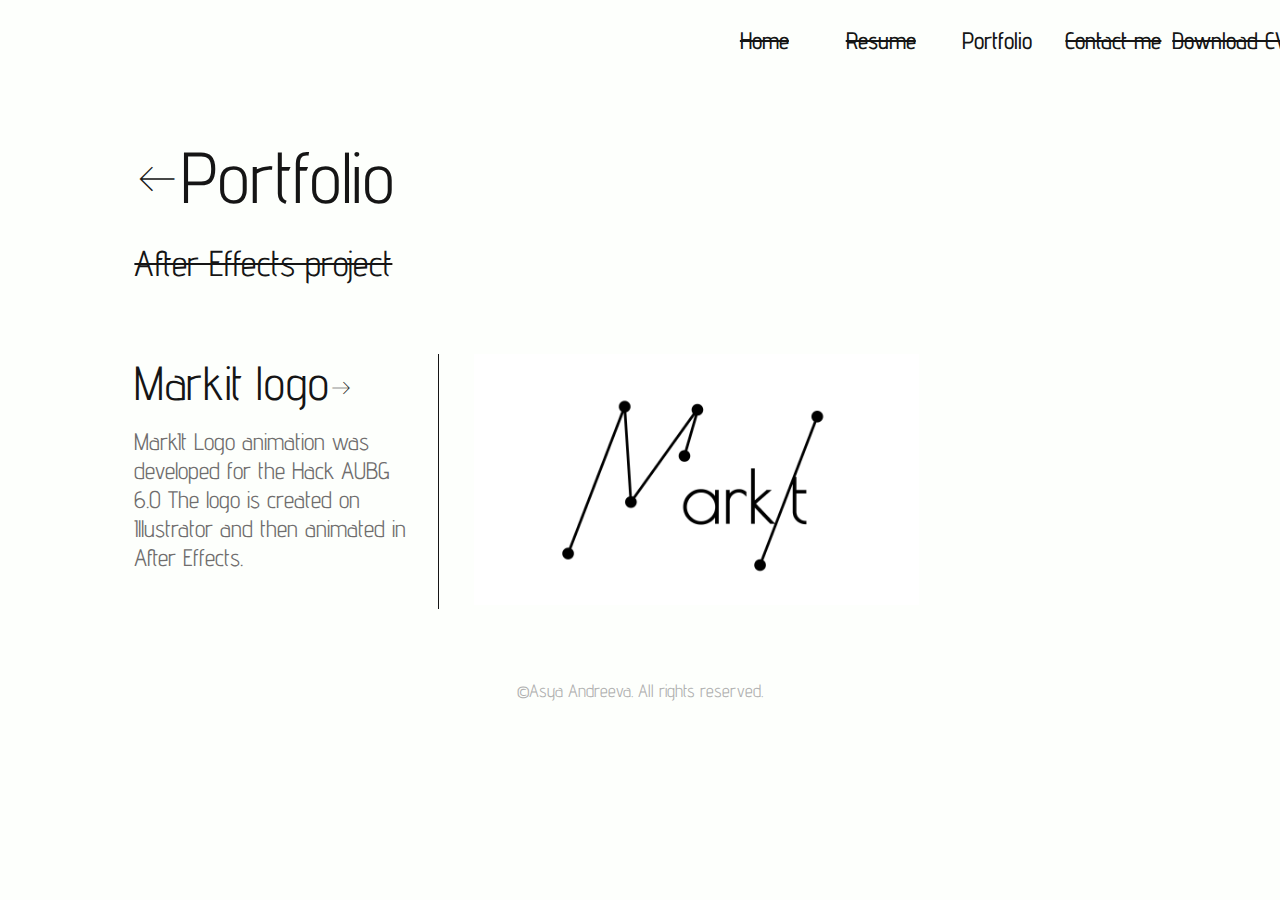
<file: AfterEffects.html>
<!DOCTYPE html>
<html lang="en">
  <head>
    <meta charset="UTF-8" />
    <meta name="viewport" content="width=device-width, initial-scale=1.0" />
    <title>Asya Andreeva</title>

    <link rel="stylesheet" href="styles/style.css" />

    <link rel="preconnect" href="https://fonts.googleapis.com" />
    <link rel="preconnect" href="https://fonts.gstatic.com" crossorigin />
    <link
      href="https://fonts.googleapis.com/css2?family=Advent+Pro:ital,wght@0,100;0,200;0,300;0,400;0,500;0,600;0,700;0,800;0,900;1,100;1,200;1,300;1,400;1,500;1,600;1,700;1,800;1,900&family=Plus+Jakarta+Sans:ital,wght@0,200;0,300;0,400;0,500;0,600;0,700;0,800;1,200;1,300;1,400;1,500;1,600;1,700;1,800&family=Roboto:wght@300&display=swap"
      rel="stylesheet"
    />
    <link
      rel="stylesheet"
      href="https://fonts.googleapis.com/css2?family=Material+Symbols+Outlined:opsz,wght,FILL,GRAD@20..48,100..700,0..1,-50..200"
    />
  </head>
  <body>
    <ul id="navigation">
      <div id="spacer"></div>
      <li class="navigationElement">
        <a id="homeNav" href="/index.html">Home</a>
      </li>
      <li class="navigationElement">
        <a id="resumeNav" href="/resume.html">Resume</a>
      </li>
      <li class="navigationElement current">
        <a id="portfolioNav" href="/portfolio.html">Portfolio</a>
      </li>
      <li class="navigationElement">
        <a id="contactMeNav" href="resume.html#contactMe">Contact me</a>
      </li>
      <li class="navigationElement">
        <a id="contactMeNav" href="/cv/Asya Andreeva CV.pdf" download>Download CV</a>
      </li>
    </ul>

    <section class="section" id="portfolioPage">
      <div class="headerBig">
        <span class="material-symbols-outlined">
          west
          </span><a href="/portfolio.html">Portfolio</a>
      </div>
      <div class="smallHeader smallNavElement">After Effects project</div>

      <div class="textBox">
        <div class="smallHeaderLeftSideTextBox paddingLeftBox">
          <a class="smallBigHeader" href="https://res.cloudinary.com/dwxmlpp17/video/upload/v1712558909/Adobe%20After%20Effects%20Projects/MarkItLogo.mp4" target="_blank"
            >Markit logo</a
          ><span class="material-symbols-outlined" style="font-size: 24px !important;">
            east
            </span>
          <div class="paragraph">
            MarkIt Logo animation was developed for the Hack AUBG 6.0 The logo is created on Illustrator and then animated in After Effects.
          </div>
        </div>
        <div class="paragraphBox">
          <img class="image" src="/images/Logo-JPEG.jpg" />
        </div>
      </div>
    </section>
    <footer>©Asya Andreeva. All rights reserved.</footer>
  </body>
</html>
</file>
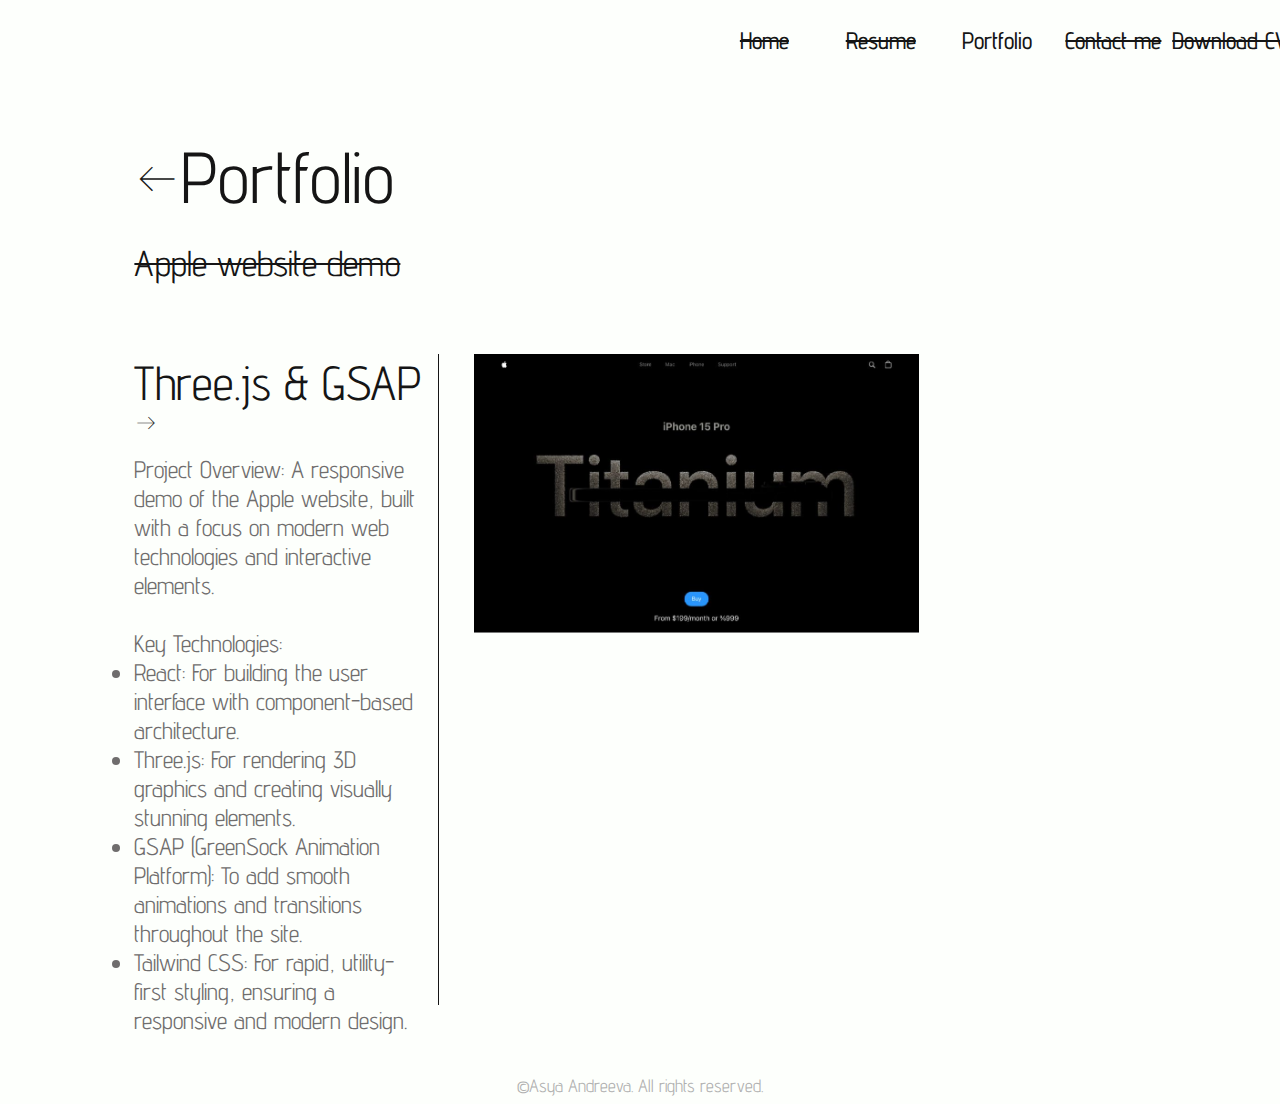
<file: AppleWebsiteDemo.html>
<!DOCTYPE html>
<html lang="en">
  <head>
    <meta charset="UTF-8" />
    <meta name="viewport" content="width=device-width, initial-scale=1.0" />
    <title>Asya Andreeva</title>

    <link rel="stylesheet" href="styles/style.css" />

    <link rel="preconnect" href="https://fonts.googleapis.com" />
    <link rel="preconnect" href="https://fonts.gstatic.com" crossorigin />
    <link
      href="https://fonts.googleapis.com/css2?family=Advent+Pro:ital,wght@0,100;0,200;0,300;0,400;0,500;0,600;0,700;0,800;0,900;1,100;1,200;1,300;1,400;1,500;1,600;1,700;1,800;1,900&family=Plus+Jakarta+Sans:ital,wght@0,200;0,300;0,400;0,500;0,600;0,700;0,800;1,200;1,300;1,400;1,500;1,600;1,700;1,800&family=Roboto:wght@300&display=swap"
      rel="stylesheet"
    />
    <link
      rel="stylesheet"
      href="https://fonts.googleapis.com/css2?family=Material+Symbols+Outlined:opsz,wght,FILL,GRAD@20..48,100..700,0..1,-50..200"
    />
  </head>
  <body>
    <ul id="navigation">
      <div id="spacer"></div>
      <li class="navigationElement">
        <a id="homeNav" href="/index.html">Home</a>
      </li>
      <li class="navigationElement">
        <a id="resumeNav" href="/resume.html">Resume</a>
      </li>
      <li class="navigationElement current">
        <a id="portfolioNav" href="/portfolio.html">Portfolio</a>
      </li>
      <li class="navigationElement">
        <a id="contactMeNav" href="resume.html#contactMe">Contact me</a>
      </li>
      <li class="navigationElement">
        <a id="contactMeNav" href="/cv/Asya Andreeva CV.pdf" download>Download CV</a>
      </li>
    </ul>

    <section class="section" id="portfolioPage">
      <div class="headerBig">
        <span class="material-symbols-outlined">
          west
          </span><a href="/portfolio.html">Portfolio</a>
      </div>
      <div class="smallHeader smallNavElement">Apple website demo</div>

      <div class="textBox">
        <div class="smallHeaderLeftSideTextBox paddingLeftBox">
          <a class="smallBigHeader" href="https://apple-website-demo-project.vercel.app/">Three.js & GSAP</a
          ><span class="material-symbols-outlined" style="font-size: 24px !important;">
          east
          </span>
          <div class="paragraph">
            Project Overview: A responsive demo of the Apple website, built with a focus on modern web technologies and interactive elements.
            <br>
            <br>
            Key Technologies:
            </ul>
                <li>React: For building the user interface with component-based architecture.</li>
                <li>Three.js: For rendering 3D graphics and creating visually stunning elements.</li>
                <li>GSAP (GreenSock Animation Platform): To add smooth animations and transitions throughout the site.</li>
                <li>Tailwind CSS: For rapid, utility-first styling, ensuring a responsive and modern design.</li>
            <ul>
          </div>
        </div>
        <div class="paragraphBox">
            <a class="smallBigHeader" href="https://apple-website-demo-project.vercel.app/" target="_blank"><img class="image" src="/images/AppleWebsitePreview.png" /></a>
        </div>
      </div>
    </section>
    <footer>©Asya Andreeva. All rights reserved.</footer>
  </body>
</html>
</file>
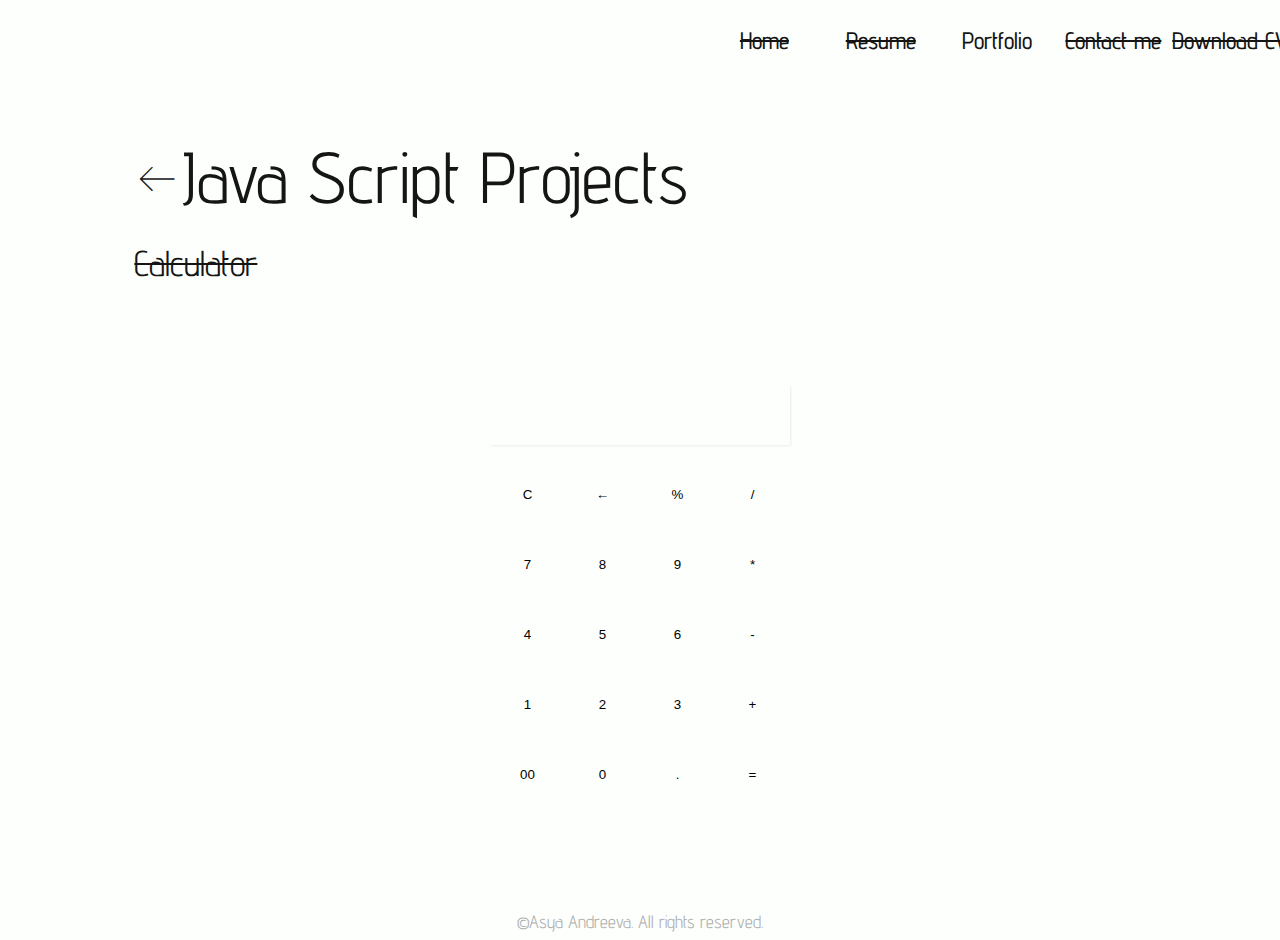
<file: calculator.html>
<!DOCTYPE html>
<html lang="en">
  <head>
    <meta charset="UTF-8" />
    <meta name="viewport" content="width=device-width, initial-scale=1.0" />
    <title>Asya Andreeva</title>

    <link rel="stylesheet" href="styles/style.css" />
    <link rel="stylesheet" href="/styles/calculator.css" />

    <link rel="preconnect" href="https://fonts.googleapis.com" />
    <link rel="preconnect" href="https://fonts.gstatic.com" crossorigin />
    <link
      href="https://fonts.googleapis.com/css2?family=Advent+Pro:ital,wght@0,100;0,200;0,300;0,400;0,500;0,600;0,700;0,800;0,900;1,100;1,200;1,300;1,400;1,500;1,600;1,700;1,800;1,900&family=Plus+Jakarta+Sans:ital,wght@0,200;0,300;0,400;0,500;0,600;0,700;0,800;1,200;1,300;1,400;1,500;1,600;1,700;1,800&family=Roboto:wght@300&display=swap"
      rel="stylesheet"
    />
    <link
      rel="stylesheet"
      href="https://fonts.googleapis.com/css2?family=Material+Symbols+Outlined:opsz,wght,FILL,GRAD@20..48,100..700,0..1,-50..200"
    />
  </head>
  <body>
    <ul id="navigation">
      <div id="spacer"></div>
      <li class="navigationElement">
        <a id="homeNav" href="/index.html">Home</a>
      </li>
      <li class="navigationElement">
        <a id="resumeNav" href="/resume.html">Resume</a>
      </li>
      <li class="navigationElement current">
        <a id="portfolioNav" href="/portfolio.html">Portfolio</a>
      </li>
      <li class="navigationElement">
        <a id="contactMeNav" href="resume.html#contactMe">Contact me</a>
      </li>
      <li class="navigationElement">
        <a id="contactMeNav" href="/cv/Asya Andreeva CV.pdf" download>Download CV</a>
      </li>
    </ul>

    <section class="section" id="portfolioPage">
      <div class="headerBig">
        <span class="material-symbols-outlined">
          west
          </span><a href="/JavaScriptProjects.html">Java Script Projects</a>
      </div>
      <div class="smallHeader smallNavElement">Calculator</div>
      <div id="container">
        <input type="text" id="res" />
        <div id="btnBox">
          <input type="button" value="C" onclick="Clear()" class="button" />
          <input type="button" value="←" onclick="Back()" class="button" />
          <input type="button" value="%" onClick="Solve('%')" class="button" />
          <input type="button" value="/" onClick="Solve('/')" class="button" />

          <input type="button" value="7" onClick="Solve('7')" class="button" />
          <input type="button" value="8" onClick="Solve('8')" class="button" />
          <input type="button" value="9" onClick="Solve('9')" class="button" />
          <input type="button" value="*" onClick="Solve('*')" class="button" />

          <input type="button" value="4" onClick="Solve('4')" class="button" />
          <input type="button" value="5" onClick="Solve('5')" class="button" />
          <input type="button" value="6" onClick="Solve('6')" class="button" />
          <input type="button" value="-" onClick="Solve('-')" class="button" />

          <input type="button" value="1" onClick="Solve('1')" class="button" />
          <input type="button" value="2" onClick="Solve('2')" class="button" />
          <input type="button" value="3" onClick="Solve('3')" class="button" />
          <input type="button" value="+" onClick="Solve('+')" class="button" />

          <input
            type="button"
            value="00"
            onClick="Solve('00')"
            class="button"
          />
          <input type="button" value="0" onClick="Solve('0')" class="button" />
          <input type="button" value="." onClick="Solve('.')" class="button" />
          <input type="button" value="=" onClick="Result()" class="button" />
        </div>
      </div>
    </section>
    <script src="/script/calculator.js"></script>
    <footer>©Asya Andreeva. All rights reserved.</footer>
  </body>
</html>
</file>
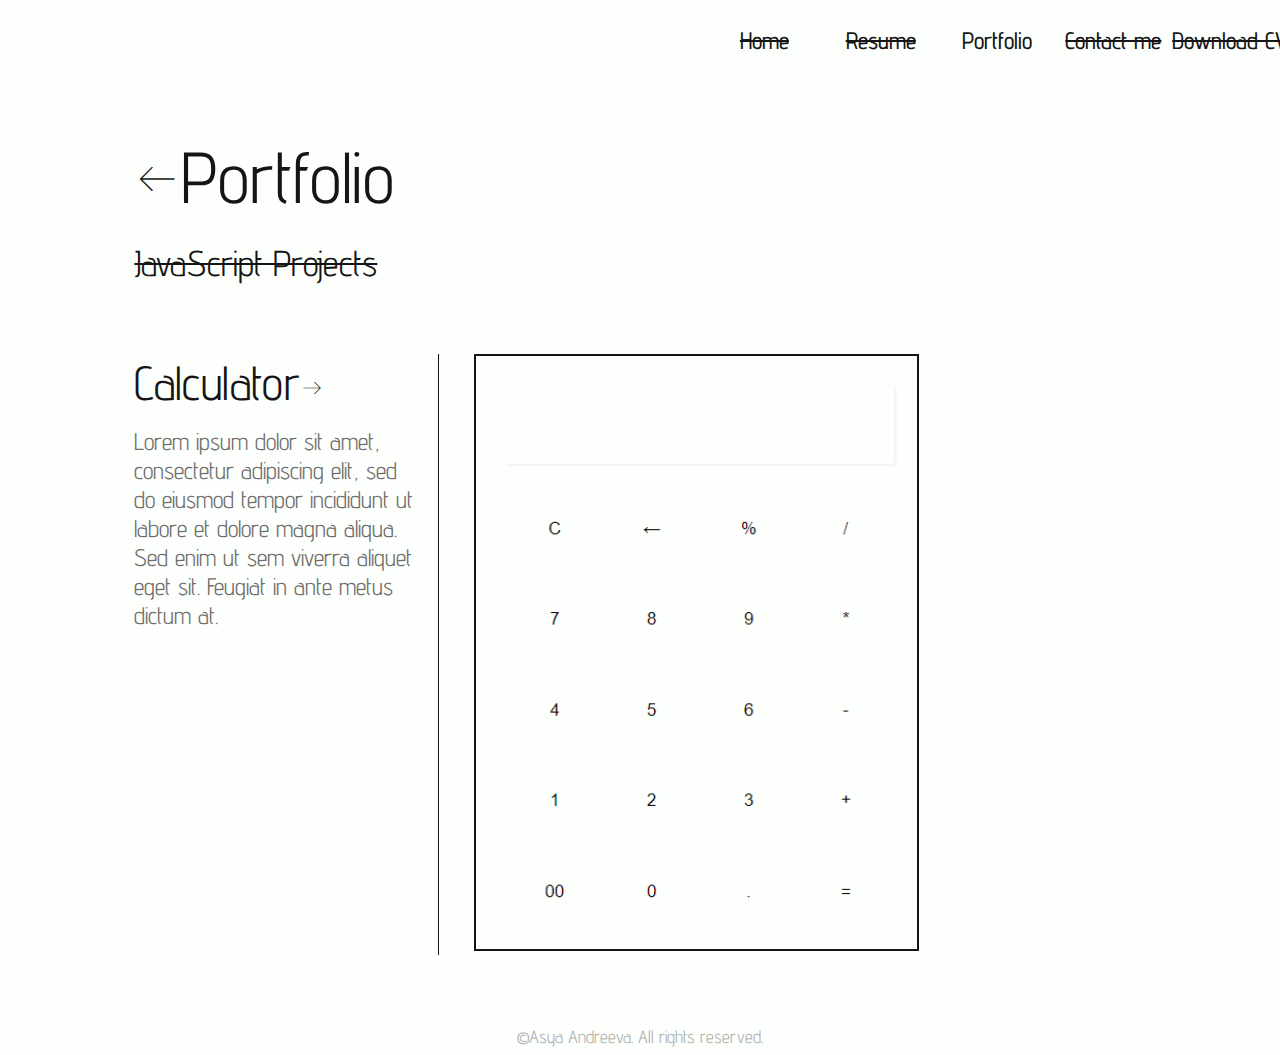
<file: JavaScriptProjects.html>
<!DOCTYPE html>
<html lang="en">
  <head>
    <meta charset="UTF-8" />
    <meta name="viewport" content="width=device-width, initial-scale=1.0" />
    <title>Asya Andreeva</title>

    <link rel="stylesheet" href="styles/style.css" />

    <link rel="preconnect" href="https://fonts.googleapis.com" />
    <link rel="preconnect" href="https://fonts.gstatic.com" crossorigin />
    <link
      href="https://fonts.googleapis.com/css2?family=Advent+Pro:ital,wght@0,100;0,200;0,300;0,400;0,500;0,600;0,700;0,800;0,900;1,100;1,200;1,300;1,400;1,500;1,600;1,700;1,800;1,900&family=Plus+Jakarta+Sans:ital,wght@0,200;0,300;0,400;0,500;0,600;0,700;0,800;1,200;1,300;1,400;1,500;1,600;1,700;1,800&family=Roboto:wght@300&display=swap"
      rel="stylesheet"
    />
    <link
      rel="stylesheet"
      href="https://fonts.googleapis.com/css2?family=Material+Symbols+Outlined:opsz,wght,FILL,GRAD@20..48,100..700,0..1,-50..200"
    />
  </head>
  <body>
    <ul id="navigation">
      <div id="spacer"></div>
      <li class="navigationElement">
        <a id="homeNav" href="/index.html">Home</a>
      </li>
      <li class="navigationElement">
        <a id="resumeNav" href="/resume.html">Resume</a>
      </li>
      <li class="navigationElement current">
        <a id="portfolioNav" href="/portfolio.html">Portfolio</a>
      </li>
      <li class="navigationElement">
        <a id="contactMeNav" href="resume.html#contactMe">Contact me</a>
      </li>
      <li class="navigationElement">
        <a id="contactMeNav" href="/cv/Asya Andreeva CV.pdf" download>Download CV</a>
      </li>
    </ul>

    <section class="section" id="portfolioPage">
      <div class="headerBig">
        <span class="material-symbols-outlined">
          west
          </span><a href="/portfolio.html">Portfolio</a>
      </div>
      <div class="smallHeader smallNavElement">JavaScript Projects</div>

      <div class="textBox">
        <div class="smallHeaderLeftSideTextBox paddingLeftBox">
          <a class="smallBigHeader" href="/calculator.html">Calculator</a
          ><span class="material-symbols-outlined" style="font-size: 24px !important;">
          east
          </span>
          <div class="paragraph">
            Lorem ipsum dolor sit amet, consectetur adipiscing elit, sed do
            eiusmod tempor incididunt ut labore et dolore magna aliqua. Sed enim
            ut sem viverra aliquet eget sit. Feugiat in ante metus dictum at.
          </div>
        </div>
        <div class="paragraphBox">
          <img class="image" style="border: solid 2px #151515;" src="/images/calculator.svg" />
        </div>
      </div>
    </section>
    <footer>©Asya Andreeva. All rights reserved.</footer>
  </body>
</html>
</file>
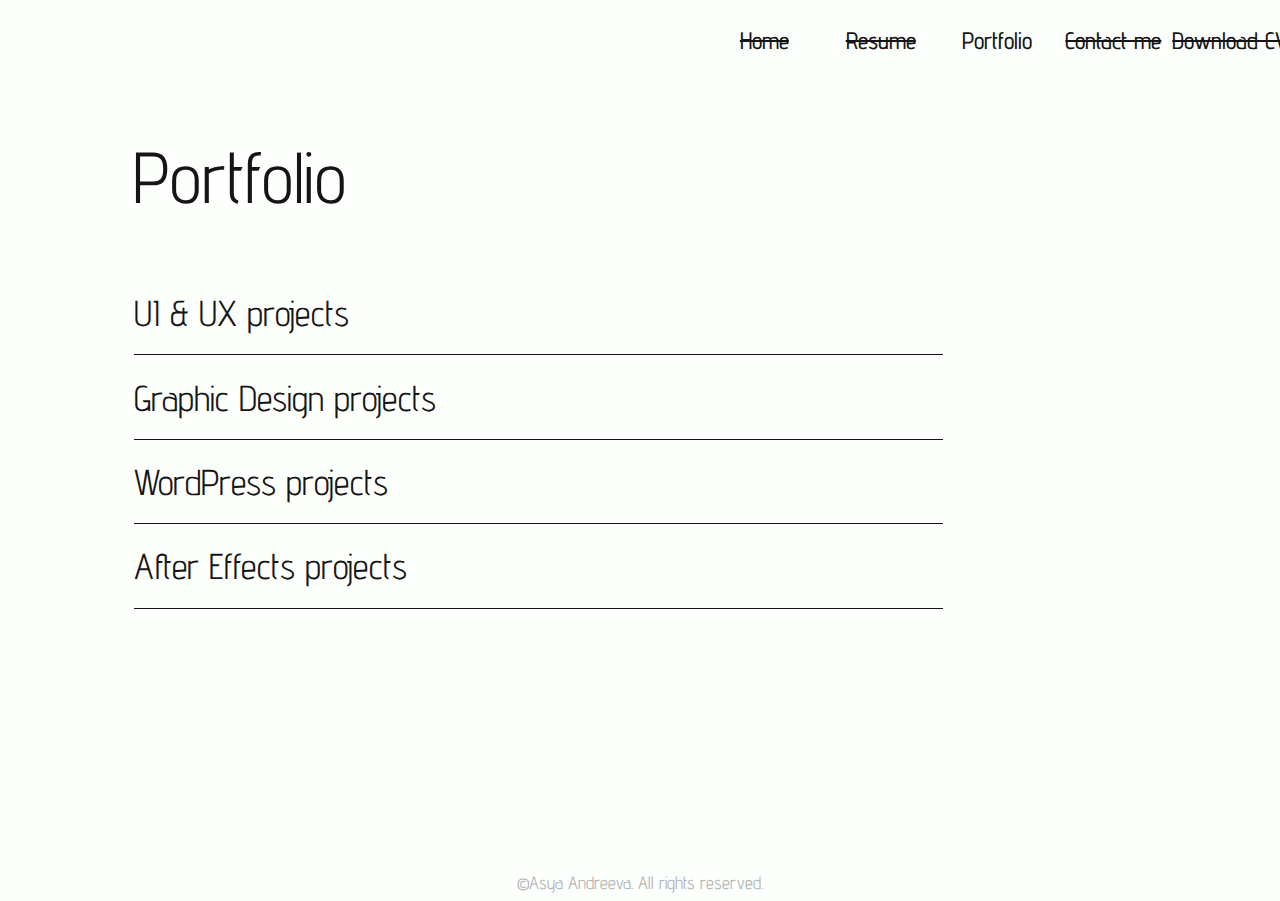
<file: portfolio.html>
<!DOCTYPE html>
<html lang="en">
  <head>
    <meta charset="UTF-8" />
    <meta name="viewport" content="width=device-width, initial-scale=1.0" />
    <title>Asya Andreeva</title>

    <link rel="stylesheet" href="styles/style.css" />

    <link rel="preconnect" href="https://fonts.googleapis.com" />
    <link rel="preconnect" href="https://fonts.gstatic.com" crossorigin />
    <link
      href="https://fonts.googleapis.com/css2?family=Advent+Pro:ital,wght@0,100;0,200;0,300;0,400;0,500;0,600;0,700;0,800;0,900;1,100;1,200;1,300;1,400;1,500;1,600;1,700;1,800;1,900&family=Plus+Jakarta+Sans:ital,wght@0,200;0,300;0,400;0,500;0,600;0,700;0,800;1,200;1,300;1,400;1,500;1,600;1,700;1,800&family=Roboto:wght@300&display=swap"
      rel="stylesheet"
    />
    <link
      rel="stylesheet"
      href="https://fonts.googleapis.com/css2?family=Material+Symbols+Outlined:opsz,wght,FILL,GRAD@20..48,100..700,0..1,-50..200"
    />
  </head>
  <body>
    <ul id="navigation">
      <div id="spacer"></div>
      <li class="navigationElement">
        <a id="homeNav" href="/index.html">Home</a>
      </li>
      <li class="navigationElement">
        <a id="resumeNav" href="/resume.html">Resume</a>
      </li>
      <li class="navigationElement current">
        <a id="portfolioNav" href="/portfolio.html">Portfolio</a>
      </li>
      <li class="navigationElement">
        <a id="contactMeNav" href="resume.html#contactMe">Contact me</a>
      </li>
      <li class="navigationElement">
        <a id="contactMeNav" href="/cv/Asya Andreeva CV.pdf" download>Download CV</a>
      </li>
    </ul>

    <section class="section mainPortfolioPage" id="portfolioPage">
      <div class="headerBig" style="margin-bottom: 7%;">Portfolio</div>
      <div class="smallHeader"><a href="/UiUx.html">UI & UX projects</a></div>
      <div class="lineHorizontal"></div>
      <div class="smallHeader">
        <a href="/GraphDesign.html">Graphic Design projects</a>
      </div>
      <div class="lineHorizontal"></div>
      <!--<div class="smallHeader">
        <a href="/JavaScriptProjects.html">JavaScript Projects</a>
      </div>
      <div class="lineHorizontal"></div>-->
      <div class="smallHeader">
        <a href="/WordPressProjects.html">WordPress projects</a>
      </div>
      <div class="lineHorizontal"></div>
      <div class="smallHeader">
        <a href="/AfterEffects.html">After Effects projects</a>
      </div>
      <div class="lineHorizontal"></div>
    </section>
    <footer>©Asya Andreeva. All rights reserved.</footer>
  </body>
</html>
</file>
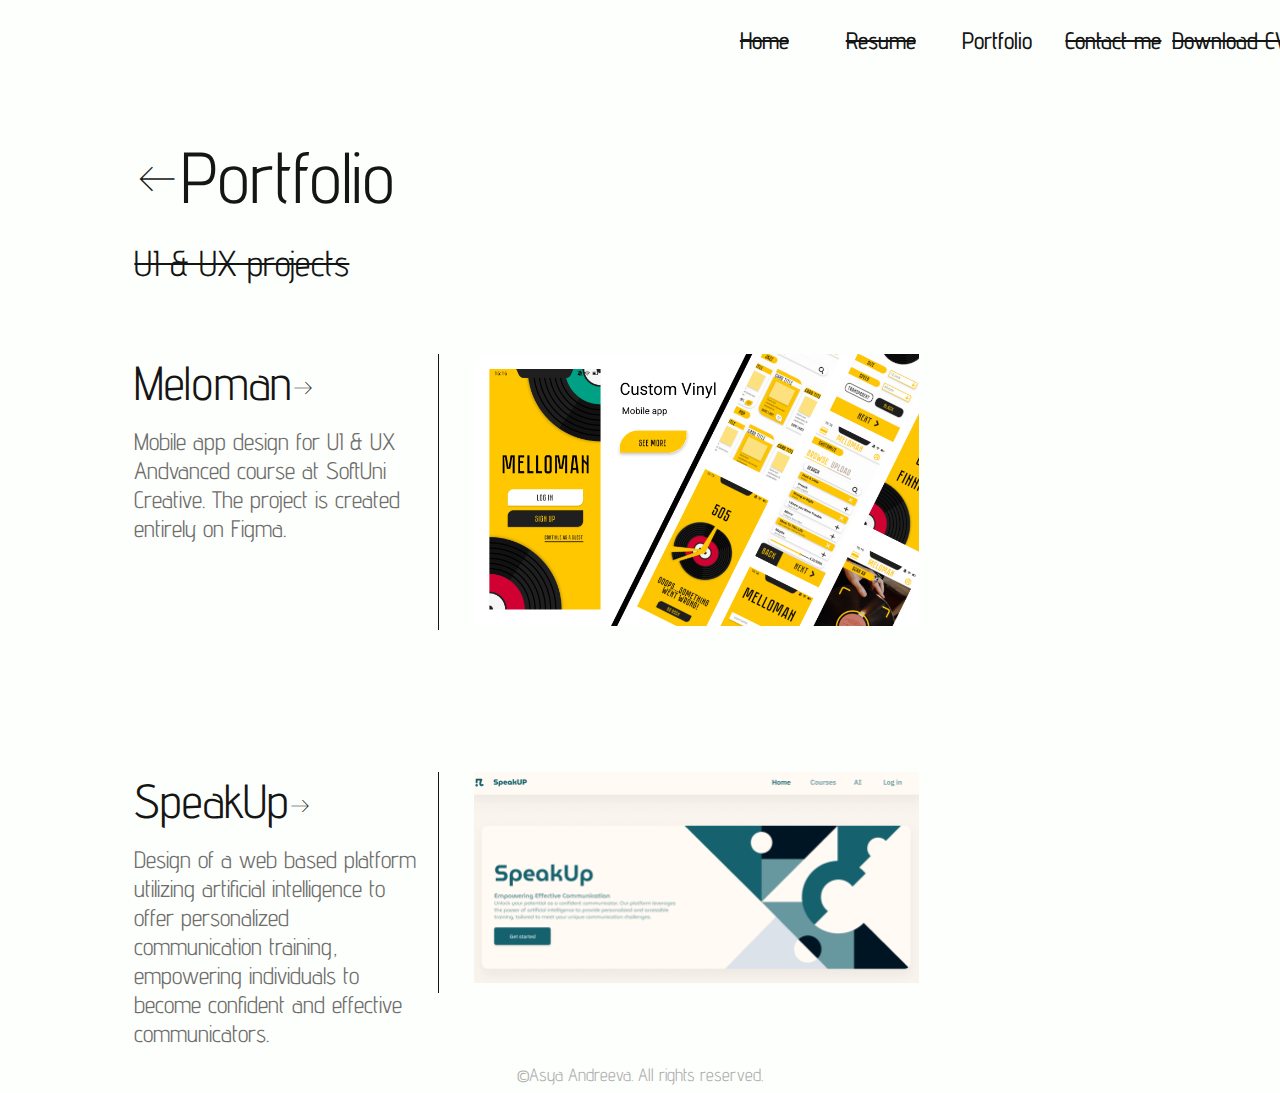
<file: UiUx.html>
<!DOCTYPE html>
<html lang="en">
  <head>
    <meta charset="UTF-8" />
    <meta name="viewport" content="width=device-width, initial-scale=1.0" />
    <title>Asya Andreeva</title>

    <link rel="stylesheet" href="styles/style.css" />

    <link rel="preconnect" href="https://fonts.googleapis.com" />
    <link rel="preconnect" href="https://fonts.gstatic.com" crossorigin />
    <link
      href="https://fonts.googleapis.com/css2?family=Advent+Pro:ital,wght@0,100;0,200;0,300;0,400;0,500;0,600;0,700;0,800;0,900;1,100;1,200;1,300;1,400;1,500;1,600;1,700;1,800;1,900&family=Plus+Jakarta+Sans:ital,wght@0,200;0,300;0,400;0,500;0,600;0,700;0,800;1,200;1,300;1,400;1,500;1,600;1,700;1,800&family=Roboto:wght@300&display=swap"
      rel="stylesheet"
    />
    <link
      rel="stylesheet"
      href="https://fonts.googleapis.com/css2?family=Material+Symbols+Outlined:opsz,wght,FILL,GRAD@20..48,100..700,0..1,-50..200"
    />
  </head>
  <body>
    <ul id="navigation">
      <div id="spacer"></div>
      <li class="navigationElement">
        <a id="homeNav" href="/index.html">Home</a>
      </li>
      <li class="navigationElement">
        <a id="resumeNav" href="/resume.html">Resume</a>
      </li>
      <li class="navigationElement current">
        <a id="portfolioNav" href="/portfolio.html">Portfolio</a>
      </li>
      <li class="navigationElement">
        <a id="contactMeNav" href="resume.html#contactMe">Contact me</a>
      </li>
      <li class="navigationElement">
        <a id="contactMeNav" href="/cv/Asya Andreeva CV.pdf" download>Download CV</a>
      </li>
    </ul>

    <section class="section" id="portfolioPage">
      <div class="headerBig">
        <span class="material-symbols-outlined">
          west
          </span><a href="/portfolio.html">Portfolio</a>
      </div>
      <div class="smallHeader smallNavElement">UI & UX projects</div>

      <div class="textBox">
        <div class="smallHeaderLeftSideTextBox paddingLeftBox">
          <a
            class="smallBigHeader"
            href="https://www.figma.com/proto/fLoD0GNbP1iJEzVg0Fw0a2/AsyaAndreeva_UI-design-systems?page-id=51%3A3748&node-id=51-4248&viewport=357%2C331%2C0.15&scaling=min-zoom&starting-point-node-id=51%3A4248"
            target="_blank"
            >Meloman</a
          ><span class="material-symbols-outlined" style="font-size: 24px !important;">
            east
            </span>
          <div class="paragraph">
            Mobile app design for UI & UX Andvanced course at SoftUni Creative.
            The project is created entirely on Figma.
          </div>
        </div>
        <div class="paragraphBox">
          <img class="image" src="/images/meloman.png" />
        </div>
      </div>
      <div class="textBox">
        <div class="smallHeaderLeftSideTextBox paddingLeftBox">
          <a
            class="smallBigHeader"
            href="https://www.figma.com/proto/fLoD0GNbP1iJEzVg0Fw0a2/AsyaAndreeva_UI-design-systems?page-id=51%3A3748&node-id=51-4248&viewport=357%2C331%2C0.15&scaling=min-zoom&starting-point-node-id=51%3A4248"
            target="_blank"
            >SpeakUp</a
          ><span class="material-symbols-outlined" style="font-size: 24px !important;">
            east
            </span>
          <div class="paragraph">
            Design of a web based platform utilizing artificial intelligence to offer personalized communication training, empowering individuals to become confident and effective communicators.
          </div>
        </div>
        <div class="paragraphBox">
          <img class="image" src="/images/SpeakUp.png" />
        </div>
      </div>
    </section>
    <footer>©Asya Andreeva. All rights reserved.</footer>
  </body>
</html>
</file>
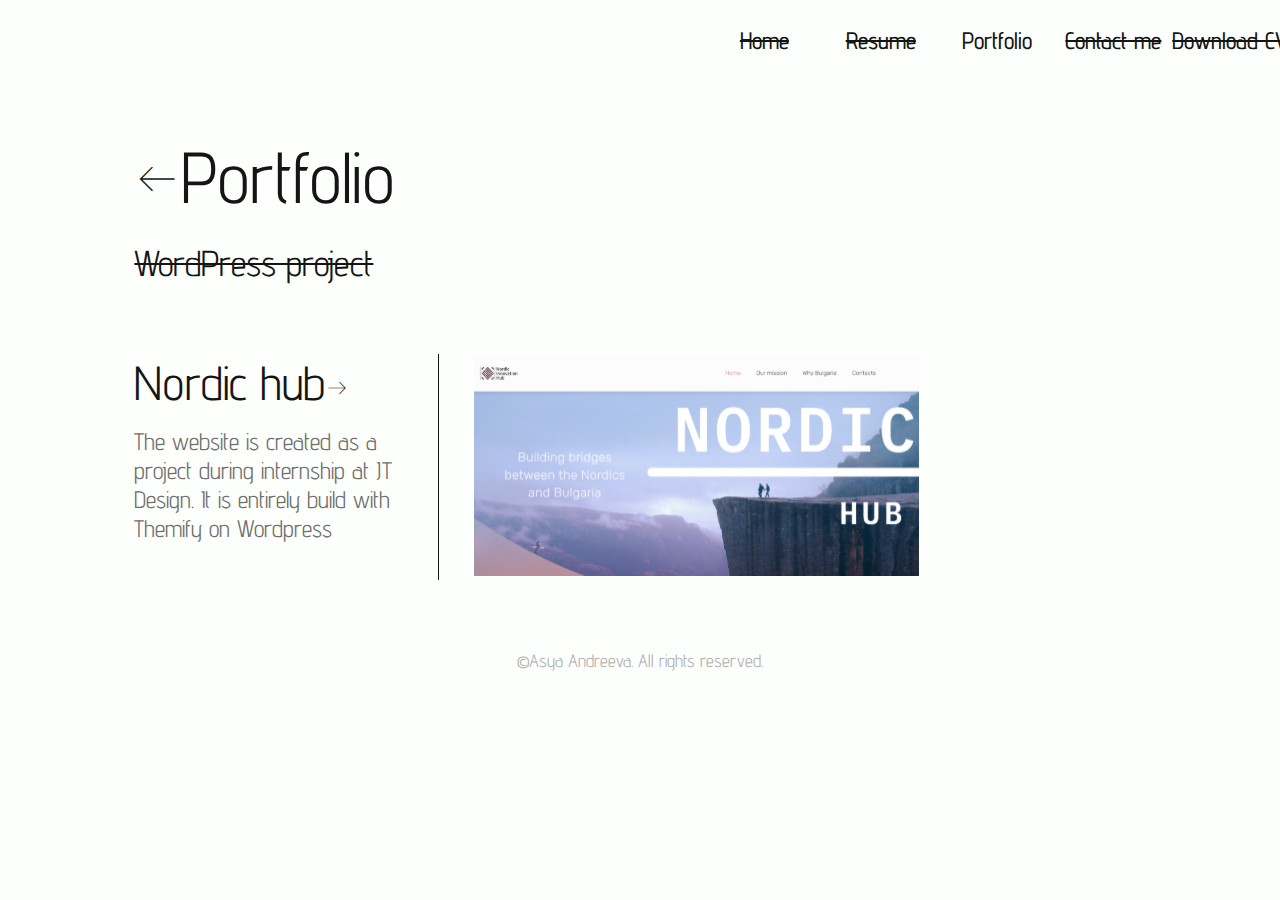
<file: WordPressProjects.html>
<!DOCTYPE html>
<html lang="en">
  <head>
    <meta charset="UTF-8" />
    <meta name="viewport" content="width=device-width, initial-scale=1.0" />
    <title>Asya Andreeva</title>

    <link rel="stylesheet" href="styles/style.css" />

    <link rel="preconnect" href="https://fonts.googleapis.com" />
    <link rel="preconnect" href="https://fonts.gstatic.com" crossorigin />
    <link
      href="https://fonts.googleapis.com/css2?family=Advent+Pro:ital,wght@0,100;0,200;0,300;0,400;0,500;0,600;0,700;0,800;0,900;1,100;1,200;1,300;1,400;1,500;1,600;1,700;1,800;1,900&family=Plus+Jakarta+Sans:ital,wght@0,200;0,300;0,400;0,500;0,600;0,700;0,800;1,200;1,300;1,400;1,500;1,600;1,700;1,800&family=Roboto:wght@300&display=swap"
      rel="stylesheet"
    />
    <link
      rel="stylesheet"
      href="https://fonts.googleapis.com/css2?family=Material+Symbols+Outlined:opsz,wght,FILL,GRAD@20..48,100..700,0..1,-50..200"
    />
  </head>
  <body>
    <ul id="navigation">
      <div id="spacer"></div>
      <li class="navigationElement">
        <a id="homeNav" href="/index.html">Home</a>
      </li>
      <li class="navigationElement">
        <a id="resumeNav" href="/resume.html">Resume</a>
      </li>
      <li class="navigationElement current">
        <a id="portfolioNav" href="/portfolio.html">Portfolio</a>
      </li>
      <li class="navigationElement">
        <a id="contactMeNav" href="resume.html#contactMe">Contact me</a>
      </li>
      <li class="navigationElement">
        <a id="contactMeNav" href="/cv/Asya Andreeva CV.pdf" download>Download CV</a>
      </li>
    </ul>

    <section class="section" id="portfolioPage">
      <div class="headerBig">
        <span class="material-symbols-outlined">
          west
          </span><a href="/portfolio.html">Portfolio</a>
      </div>
      <div class="smallHeader smallNavElement">WordPress project</div>

      <div class="textBox">
        <div class="smallHeaderLeftSideTextBox paddingLeftBox">
          <a class="smallBigHeader" href="https://nordichub.bg/" target="_blank"
            >Nordic hub</a
          ><span class="material-symbols-outlined" style="font-size: 24px !important;">
            east
            </span>
          <div class="paragraph">
            The website is created as a project during internship at JT Design.
            It is entirely build with Themify on Wordpress
          </div>
        </div>
        <div class="paragraphBox">
          <img class="image" src="/images/nordicHub.svg" />
        </div>
      </div>
    </section>
    <footer>©Asya Andreeva. All rights reserved.</footer>
  </body>
</html>
</file>
<file: styles/style.css>
:root {
  --main-white: #fdfffc;
  --main-black: #151515;
  --light-gray: #6f6d6d;
  --more-light-gray: #afafaf;
  --main-font: "Advent Pro", "Plus Jakarta Sans", "Roboto", sans-serif;
}
* {
  box-sizing: border-box;
}
html {
  scroll-behavior: smooth;
}

body {
  background-color: var(--main-white);
  font-family: var(--main-font);
  color: var(--main-black);
}

a {
  text-decoration: none;
  color: var(--main-black);
}

a:hover {
  color: var(--light-gray);
  cursor: pointer;
}

.textBox {
  display: grid;
  grid-template-columns: 30% auto;
  margin-top: 7%;
}

.textBoxHome {
  display: grid;
  grid-template-columns: 30% auto;
  margin-top: 7%;
}

.smallHeaderLeftSideTextBox {
  grid-column: 1;
}

.smallHeaderRightSideTextBox {
  grid-column: 2;
  padding-left: 20%;
}

.smallBigHeader {
  font-size: 48px;
}

.header {
  font-size: 72px;
  padding-top: 20%;
}

.smallHeader {
  font-size: 36px;
  margin-top: 2%;
}

.smallHeader:hover {
  color: var(--light-gray);
}

.text {
  font-size: 24px;
  font-weight: 200;
  margin-top: 10%;
}

#navigation {
  list-style: none;
  margin-right: 5%;
  padding: 0%;
  display: flex;
  flex-direction: row;
  position: fixed;
  padding-top: 2%;
  padding-bottom: 2%;
  margin-top: 0%;
  margin-bottom: 0%;
  top:0%;
  width: 100%;
  z-index: 1;
  background-color: var(--main-white);
}

.navigationElement {
  text-decoration: line-through 1.5px var(--main-black);
  flex: 1;
  font-size: 24px;
  font-weight: 500;
  justify-content: space-around;
  text-align: center;
}

#spacer{
  flex: 6;
}

.navigationElement:hover {
  text-decoration: none;
}

.current {
  text-decoration: none;
}

.headerBig {
  font-size: 72px;
  font-weight: 400;
  margin-left: -1px;
}

.smallSmallHeader {
  font-size: 24px;
  font-family: var(--main-font);
  margin-top: 2%;
}

.smallSmallHeader:hover {
  color: var(--light-gray);
}

.paragraphBox {
  margin-bottom: 10%;
  padding-left: 5%;
  padding-right: 5%;
  border-left: 0.05rem solid var(--main-black);
}

.paragraph {
  color: var(--light-gray);
  font-size: 24px;
  font-family: var(--main-font);
  font-weight: 400;
  padding-top: 1rem;
  padding-bottom: 1rem;
  margin-right: 5%;
}

@media screen and (max-width: 480px) {
  .paragraph{
    font-size: 18px;
  }
  .navigationElement{
    font-size: 18px;
  }
  .smallBigHeader {
    font-size: 28px;
  }
  .smallHeaderRightSideTextBox {
    padding-left: 10%;
  }
  .text {
    font-size: 22px;
    margin-top: 6%;
  }
  .smallHeader {
    font-size: 28px;
  }
  .header {
    font-size: 58px;
    padding-top: 0%;
  }
  #navigation {
    width: 96%;
    padding-top: 6%;
    padding-bottom: 6%;
  }
  #spacer{
    flex: 0;
  }
  #title {
    margin-bottom: 60%;
  }
  #name {
    margin-top: 100%;
  }
}

@media screen and (max-width: 480px) {
  .textBox {
    grid-template-columns: 100%;
  }
  .paddingLeftBox {
    padding-bottom: 5%;
  }
  .headerBig {
    margin-top: 20%;
    font-size: 58px;
  }
  footer{
    font-size: 14px !important;
  }
}

@media screen and (max-width: 768px) and (min-width:480px) {
  #spacer{
    flex: 1;
  }
}

#resumePage,
#portfolioPage {
  margin-left: 10%;
  margin-right: 10%;
  padding-top: 10%;
}

.mainPortfolioPage{
  height: 96vh;
}

.boxVertical {
  flex: 1;
  display: flex;
  align-items: center;
  flex-direction: row;
  justify-content: center;
}

#contactBox {
  display: flex;
  flex-direction: row;
  flex-wrap: wrap;
  width: 80%;
}

.lineHorizontal {
  width: 80%;
  margin-top: 2%;
  margin-bottom: 2%;
  border-bottom: 1px solid var(--main-black);
}

.lineVertical {
  position: absolute;
  bottom: 0;
  right: 0;
  margin-right: 20%;
  height: 10vw;
  border-right: 1px solid var(--carmine);
}

.smallNavElement {
  text-decoration: line-through 1.5px var(--main-black);
}

.image {
  width: 70%;
}

.portfolioLink {
  margin-top: 20%;
}

.date {
  font-size: 18px;
  font-weight: 200;
  font-style: italic;
}

.material-symbols-outlined {
  font-size: 48px !important;
  font-variation-settings: "FILL" 0, "wght" 100, "GRAD" 0, "opsz" 24;
}

footer {
  text-align: center;
  font-family: var(--main-font);
  color: var(--more-light-gray);
  font-size: 18px;
  width: 100%;
}
</file>
<file: styles/calculator.css>
#container {
  margin-left: auto;
  margin-right: auto;
  margin-top: 10%;
  margin-bottom: 10%;
  width: 300px;
}

#res {
  height: 60px;
  width: 100%;
  border: none;
  box-shadow: 1px 1px 2px #6f6d6d20;
  background-color: #fdfffc;
  margin-bottom: 5%;
}

#btnBox {
  height: 350px;
  display: grid;
  grid-template-columns: repeat(4, 1fr);
  grid-template-rows: repeat(5, 1fr);
}

.button {
  background-color: #fdfffc;
  border: none;
  width: 100%;
  height: 100%;
}

.button:hover {
  box-shadow: inset -1px -1px #6f6d6d20;
  cursor: pointer;
}
</file>
